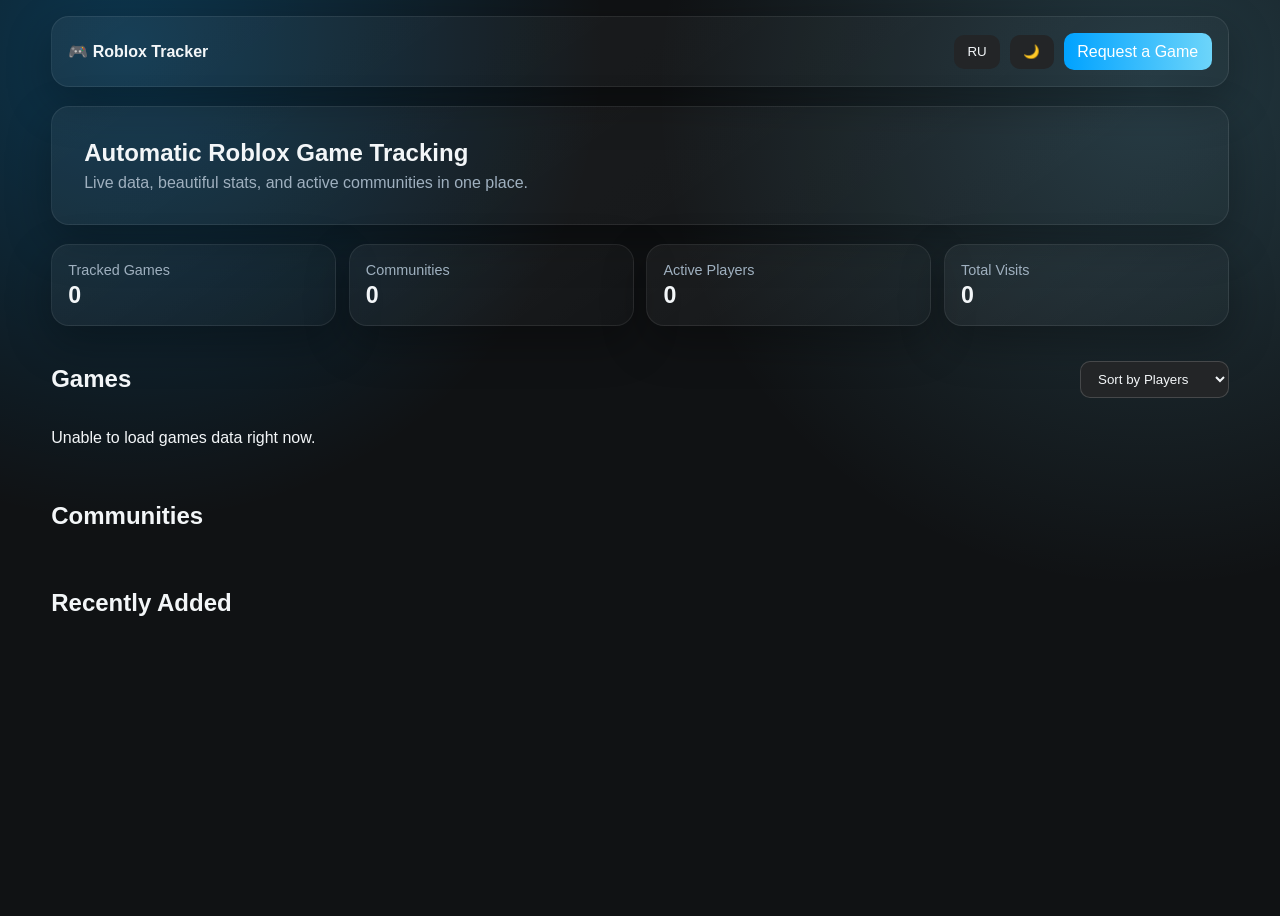
<file: tracking/index.html>
<!doctype html>
<html lang="en">
<head>
  <meta charset="UTF-8" />
  <meta name="viewport" content="width=device-width, initial-scale=1.0" />
  <title>Roblox Tracker</title>
  <meta http-equiv="refresh" content="0; url=/tracking/home/" />
  <script>window.location.replace('/tracking/home/');</script>
</head>
<body>
  <p>Redirecting to <a href="/tracking/home/">home</a>...</p>
</body>
</html>
</file>
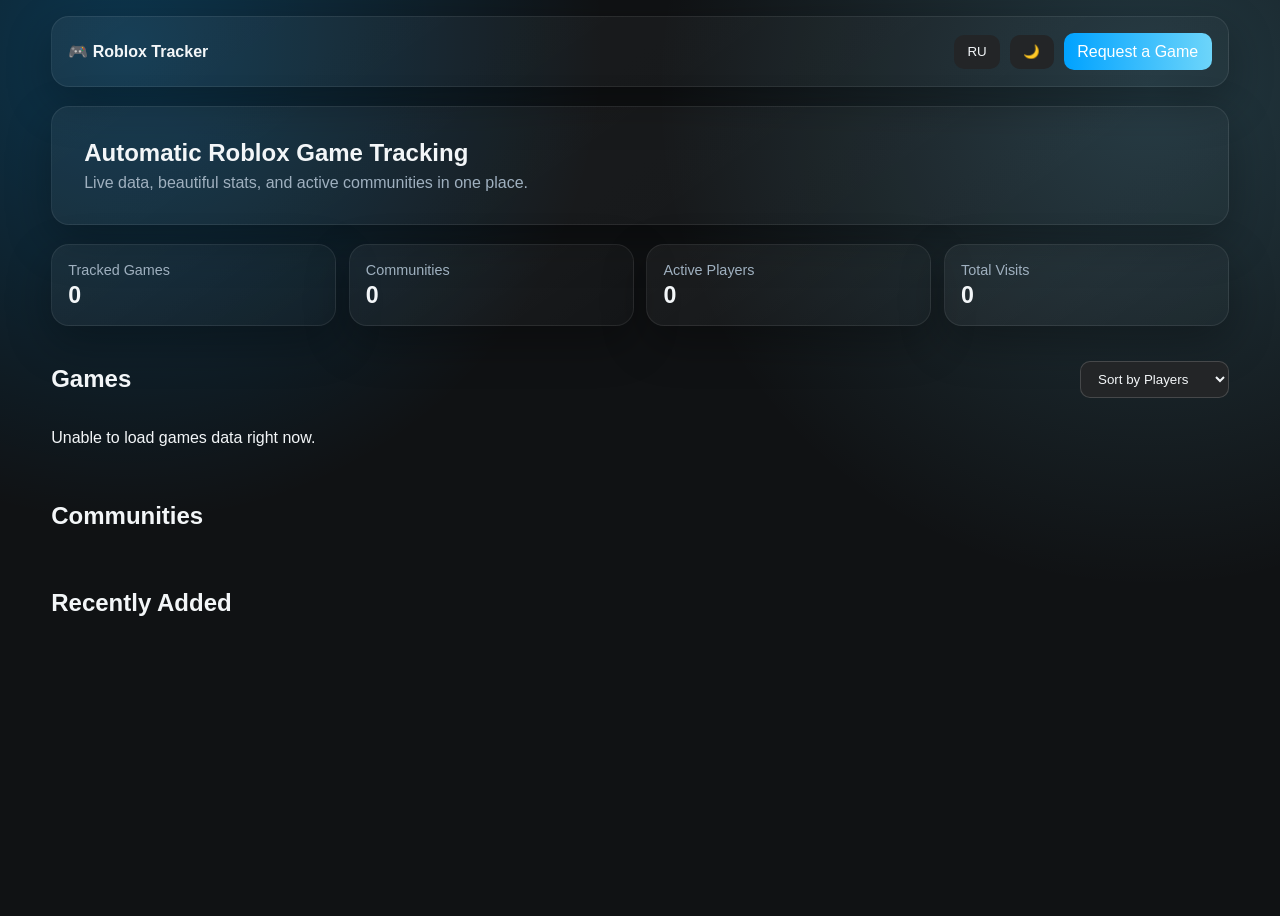
<file: tracking/home/index.html>
<!doctype html>
<html lang="en">
<head>
  <meta charset="UTF-8" />
  <meta name="viewport" content="width=device-width, initial-scale=1.0" />
  <title>Home | Roblox Tracker</title>
  <link rel="stylesheet" href="https://kirill2314dgj.github.io/tracker/tracking/assets/css/style.css" />
</head>
<body>
  <header class="site-header glass">
    <a class="brand" href="/tracking/home/">🎮 Roblox Tracker</a>
    <div class="header-actions">
      <button id="langToggle" class="btn ghost">RU</button>
      <button id="themeToggle" class="btn ghost">🌙</button>
      <a class="btn primary" href="/tracking/request-a-game/" data-i18n="requestGame">Request a Game</a>
    </div>
  </header>

  <main class="container">
    <section class="hero glass">
      <h1 data-i18n="heroTitle">Automatic Roblox Game Tracking</h1>
      <p data-i18n="heroSubtitle">Live data, beautiful stats, and active communities in one place.</p>
    </section>

    <section class="stats-grid">
      <article class="stat-card glass">
        <span data-i18n="trackedGames">Tracked Games</span>
        <strong id="trackedGames">0</strong>
      </article>
      <article class="stat-card glass">
        <span data-i18n="communities">Communities</span>
        <strong id="trackedCommunities">0</strong>
      </article>
      <article class="stat-card glass">
        <span data-i18n="activePlayers">Active Players</span>
        <strong id="activePlayers">0</strong>
      </article>
      <article class="stat-card glass">
        <span data-i18n="totalVisits">Total Visits</span>
        <strong id="totalVisits">0</strong>
      </article>
    </section>

    <section>
      <div class="section-head">
        <h2 data-i18n="games">Games</h2>
        <select id="sortGames" class="select">
          <option value="players" data-i18n="sortPlayers">Sort by Players</option>
          <option value="visits" data-i18n="sortVisits">Sort by Visits</option>
          <option value="favorites" data-i18n="sortFavorites">Sort by Favorites</option>
        </select>
      </div>
      <div id="gamesGrid" class="grid cards-grid"></div>
    </section>

    <section>
      <div class="section-head">
        <h2 data-i18n="communities">Communities</h2>
      </div>
      <div id="communitiesGrid" class="grid cards-grid"></div>
    </section>

    <section>
      <div class="section-head">
        <h2 data-i18n="recentGames">Recently Added</h2>
      </div>
      <div id="recentGames" class="grid cards-grid"></div>
    </section>
  </main>

  <script src="https://kirill2314dgj.github.io/tracker/tracking/assets/js/site.js"></script>
</body>
</html>
</file>
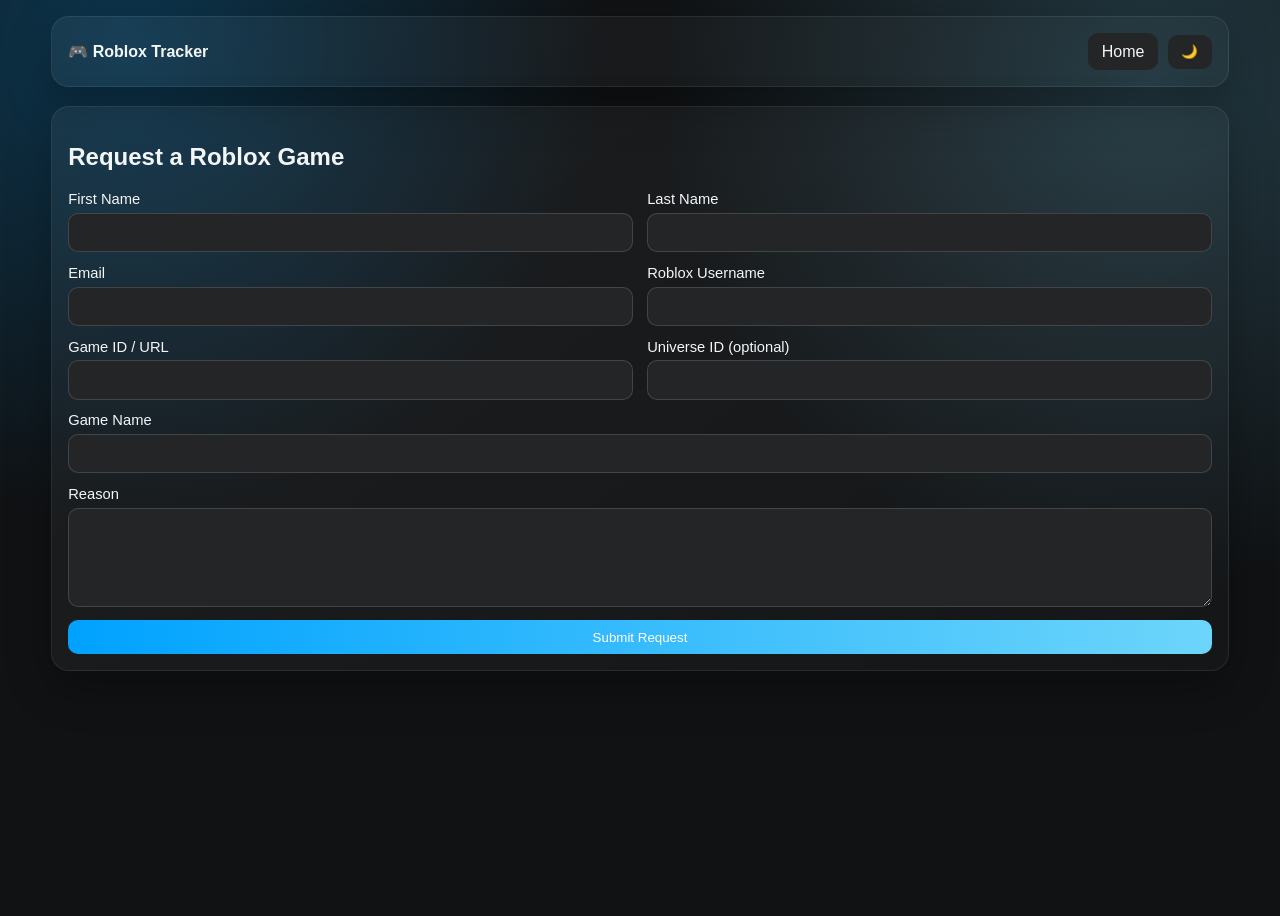
<file: tracking/request-a-game/index.html>
<!doctype html>
<html lang="en">
<head>
  <meta charset="UTF-8" />
  <meta name="viewport" content="width=device-width, initial-scale=1.0" />
  <title>Request a Game | Roblox Tracker</title>
  <link rel="stylesheet" href="/tracking/assets/css/style.css" />
</head>
<body>
  <header class="site-header glass">
    <a class="brand" href="/tracking/home/">🎮 Roblox Tracker</a>
    <div class="header-actions">
      <a class="btn ghost" href="/tracking/home/">Home</a>
      <button id="themeToggle" class="btn ghost">🌙</button>
    </div>
  </header>

  <main class="container">
    <section class="glass form-card">
      <h1>Request a Roblox Game</h1>
      <form id="requestForm" class="request-form">
        <div class="grid two">
          <label>First Name<input name="firstName" required /></label>
          <label>Last Name<input name="lastName" required /></label>
        </div>
        <div class="grid two">
          <label>Email<input type="email" name="email" required /></label>
          <label>Roblox Username<input name="robloxUsername" required /></label>
        </div>
        <div class="grid two">
          <label>Game ID / URL<input name="gameInput" required /></label>
          <label>Universe ID (optional)<input name="universeId" /></label>
        </div>
        <label>Game Name<input name="gameName" required /></label>
        <label>Reason<textarea name="reason" rows="5" required></textarea></label>
        <button class="btn primary" type="submit">Submit Request</button>
      </form>
      <p id="formStatus" class="form-status hidden"></p>
    </section>
  </main>

  <script src="/tracking/assets/js/site.js"></script>
</body>
</html>
</file>
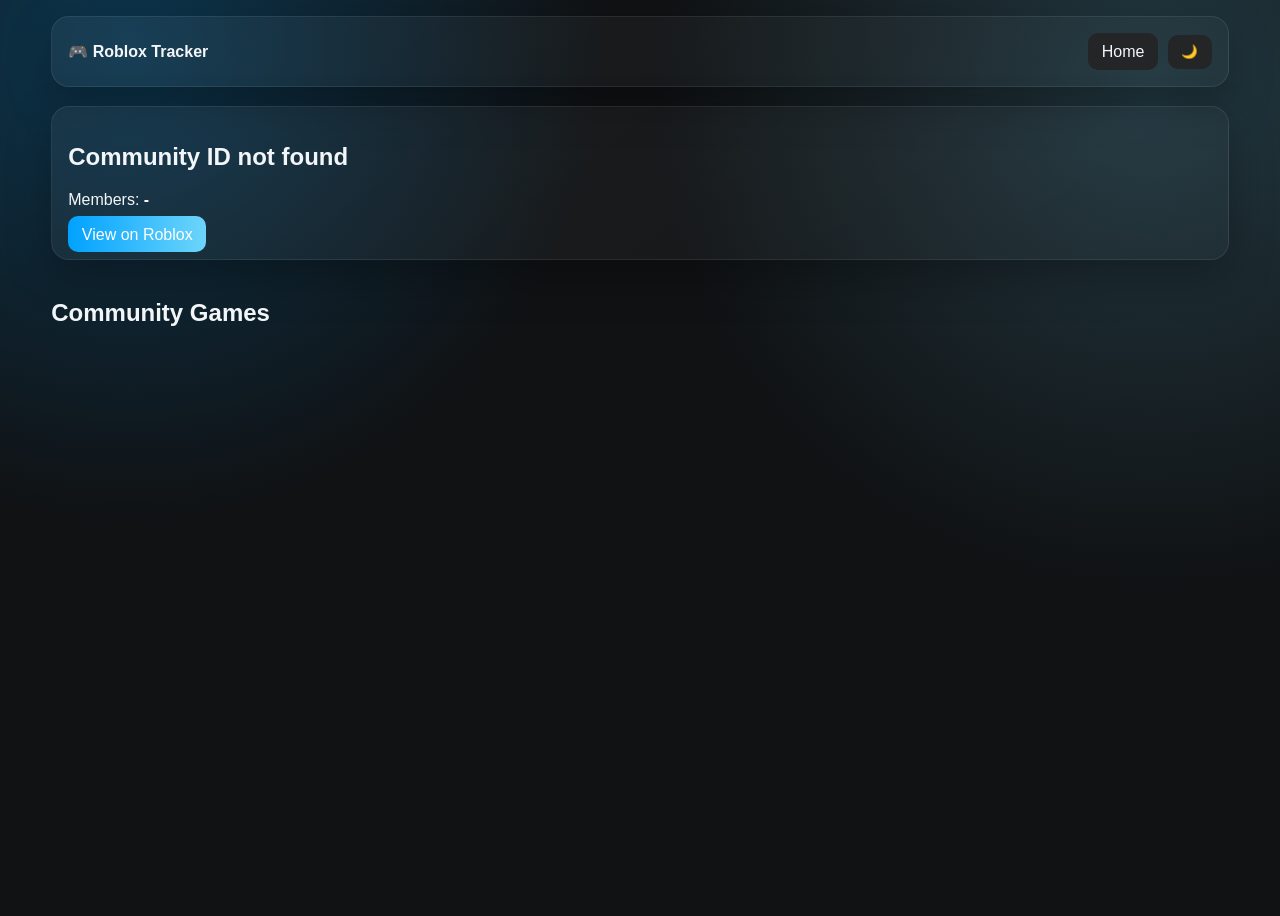
<file: tracking/communities/template.html>
<!doctype html>
<html lang="en">
<head>
  <meta charset="UTF-8" />
  <meta name="viewport" content="width=device-width, initial-scale=1.0" />
  <title>Community | Roblox Tracker</title>
  <link rel="stylesheet" href="/tracking/assets/css/style.css" />
</head>
<body>
  <header class="site-header glass">
    <a class="brand" href="/tracking/home/">🎮 Roblox Tracker</a>
    <div class="header-actions">
      <a class="btn ghost" href="/tracking/home/">Home</a>
      <button id="themeToggle" class="btn ghost">🌙</button>
    </div>
  </header>

  <main class="container">
    <section class="glass community-head">
      <h1 id="communityName">Loading...</h1>
      <p id="communityDesc" class="muted"></p>
      <p><span>Members:</span> <strong id="communityMembers">-</strong></p>
      <a id="communityLink" target="_blank" class="btn primary" rel="noopener">View on Roblox</a>
    </section>

    <section>
      <h2>Community Games</h2>
      <div id="communityGames" class="grid cards-grid"></div>
    </section>
  </main>

  <script src="/tracking/assets/js/site.js"></script>
</body>
</html>
</file>
<file: tracking/assets/css/style.css>
:root {
  --bg: #101214;
  --surface: #191b1d;
  --surface-2: #232527;
  --text: #f3f6f8;
  --muted: #9fb0bf;
  --brand: #00a2ff;
  --brand-2: #6dd5fa;
  --shadow: 0 16px 45px rgba(0, 0, 0, 0.3);
}

:root.light {
  --bg: #eef5ff;
  --surface: #ffffff;
  --surface-2: #f5f9ff;
  --text: #152330;
  --muted: #5f7386;
  --shadow: 0 10px 30px rgba(0, 120, 255, 0.15);
}

* { box-sizing: border-box; }
body {
  margin: 0;
  font-family: Inter, Segoe UI, Arial, sans-serif;
  color: var(--text);
  background: radial-gradient(circle at 10% 5%, rgba(0,162,255,.25), transparent 33%),
              radial-gradient(circle at 90% 10%, rgba(109,213,250,.2), transparent 35%),
              var(--bg);
  min-height: 100vh;
}

::-webkit-scrollbar { width: 10px; }
::-webkit-scrollbar-track { background: var(--surface); }
::-webkit-scrollbar-thumb { background: linear-gradient(var(--brand), var(--brand-2)); border-radius: 999px; }

.container { width: min(1180px, 92%); margin: 1.2rem auto 2rem; display: grid; gap: 1.2rem; }
.site-header {
  width: min(1180px, 92%); margin: 1rem auto; padding: 0.9rem 1rem; border-radius: 16px;
  display: flex; align-items: center; justify-content: space-between;
}
.brand { color: var(--text); text-decoration: none; font-weight: 700; }
.header-actions { display: flex; gap: .6rem; align-items: center; }

.glass { background: linear-gradient(145deg, rgba(255,255,255,.05), rgba(255,255,255,.02)); border: 1px solid rgba(255,255,255,.08); border-radius: 18px; padding: 1rem; box-shadow: var(--shadow); }
.hero { padding: 2rem; }
.hero h1 { margin: 0 0 .4rem; }
.hero p { margin: 0; color: var(--muted); }

.btn { border: 0; border-radius: 10px; padding: .6rem .85rem; text-decoration: none; cursor: pointer; color: var(--text); transition: transform .2s ease, opacity .2s ease; }
.btn:hover { transform: translateY(-2px); }
.btn.primary { background: linear-gradient(90deg, var(--brand), var(--brand-2)); color: #fff; }
.btn.ghost { background: var(--surface-2); }
.select { padding: .55rem .8rem; border-radius: 10px; border: 1px solid rgba(255,255,255,.16); background: var(--surface-2); color: var(--text); }

.stats-grid { display: grid; grid-template-columns: repeat(auto-fit, minmax(160px, 1fr)); gap: .8rem; }
.stat-card span { color: var(--muted); font-size: .9rem; }
.stat-card strong { display: block; font-size: 1.45rem; margin-top: .2rem; }

.section-head { display: flex; justify-content: space-between; align-items: center; gap: 1rem; }
.grid { display: grid; gap: .9rem; }
.cards-grid { grid-template-columns: repeat(auto-fit, minmax(230px, 1fr)); }
.card { background: var(--surface); border-radius: 16px; overflow: hidden; border: 1px solid rgba(255,255,255,.08); transition: transform .2s ease, box-shadow .2s ease; }
.card:hover { transform: translateY(-4px); box-shadow: 0 16px 28px rgba(0, 162, 255, 0.17); }
.card img { width: 100%; aspect-ratio: 16/9; object-fit: cover; background: #1f2a36; }
.card-body { padding: .8rem; }
.card h3 { margin: 0 0 .4rem; font-size: 1rem; }
.card p { margin: .1rem 0; font-size: .86rem; color: var(--muted); }

.game-layout { display: grid; grid-template-columns: 1.1fr 1fr; gap: 1rem; }
.slider { position: relative; overflow: hidden; border-radius: 16px; min-height: 260px; background: var(--surface-2); }
.slide { position: absolute; inset: 0; opacity: 0; transition: opacity .45s; }
.slide.active { opacity: 1; }
.slide img { width: 100%; height: 100%; object-fit: cover; }
.compact { grid-template-columns: repeat(2, minmax(120px, 1fr)); margin: .7rem 0; }
.meta-list p { margin: .25rem 0; color: var(--muted); }
.meta-list span { color: var(--text); }

.request-form { display: grid; gap: .8rem; }
.request-form label { display: grid; gap: .35rem; font-size: .92rem; }
.request-form input, .request-form textarea {
  width: 100%; padding: .7rem .8rem; border-radius: 10px; border: 1px solid rgba(255,255,255,.14);
  background: var(--surface-2); color: var(--text);
}
.grid.two { grid-template-columns: 1fr 1fr; }
.form-status { margin-top: .8rem; padding: .8rem; border-radius: 10px; }
.form-status.ok { background: rgba(27, 160, 84, .2); color: #73f3b1; }
.form-status.err { background: rgba(194, 50, 84, .2); color: #ffb9ce; }
.hidden { display: none; }

.spinner { width: 28px; height: 28px; border: 3px solid rgba(255,255,255,.2); border-top-color: var(--brand); border-radius: 50%; animation: spin 1s linear infinite; margin: 2rem auto; }
@keyframes spin { to { transform: rotate(360deg); } }

.error-page { display: grid; place-items: center; }
.error-wrap { text-align: center; width: min(440px, 90%); margin-top: 15vh; }
.error-wrap h1 { font-size: 4rem; margin: 0; }

@media (max-width: 900px) {
  .game-layout { grid-template-columns: 1fr; }
}

@media (max-width: 700px) {
  .grid.two { grid-template-columns: 1fr; }
  .section-head { flex-direction: column; align-items: flex-start; }
}
</file>
